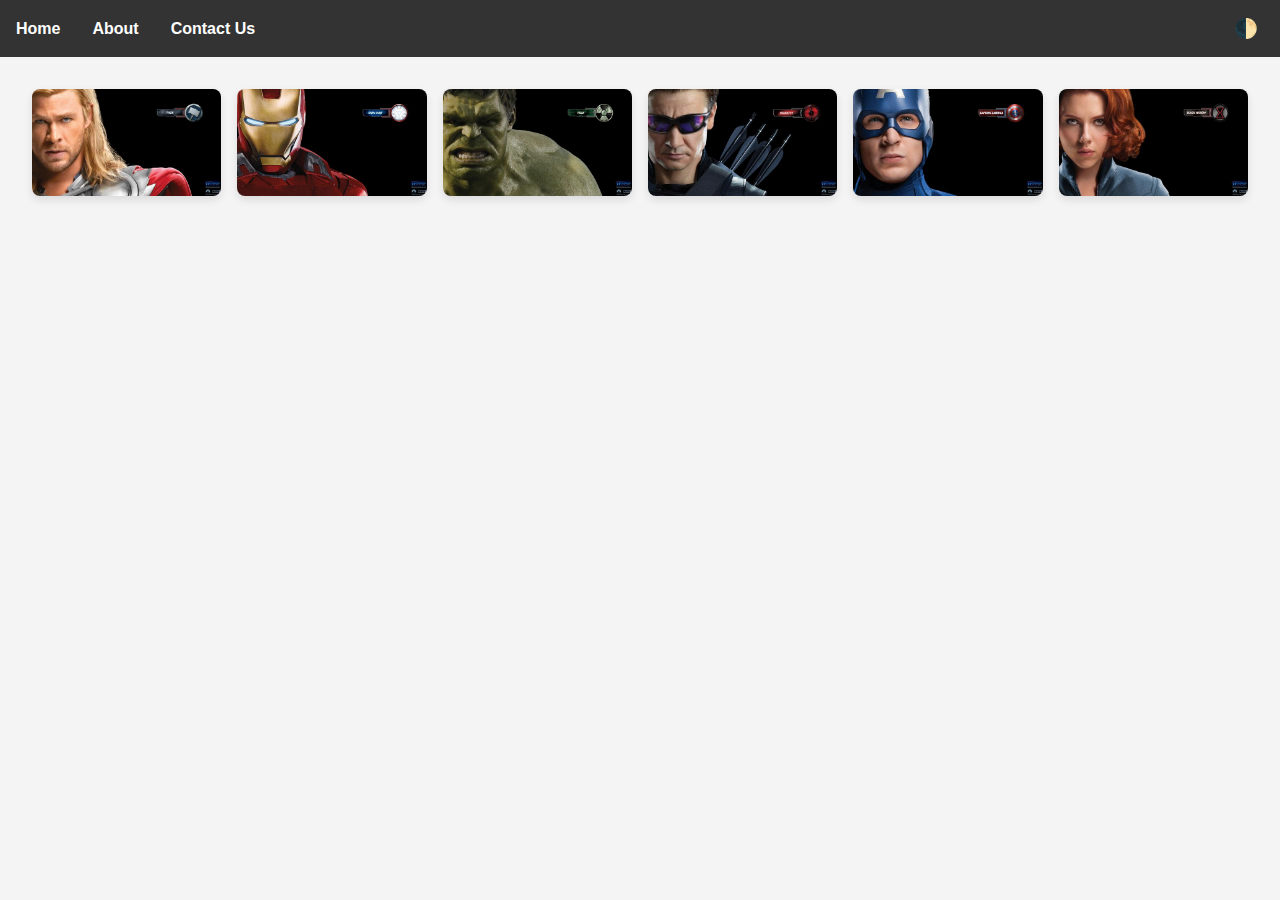
<file: index.html>
<!DOCTYPE html>
<html lang="en">
<head>
    <link rel="stylesheet" href="style.css">

    <meta charset="UTF-8">
    <meta name="viewport" content="width=device-width, initial-scale=1.0">
    <title>Avengers App</title>
</head>
<body>

    <nav id="menu">
        <ul>
          <li><a href="#">Home</a></li>  
          <li><a href="about.html">About</a></li>
          <li><a href="contact.html">Contact Us</a></li>
        </ul>
        <button id="darkModeToggle">🌓</button>
    </nav>



    <section class ="gallery">

        <a href="avengers-1.html"> <img src="images/avengers_01.jpg" alt="Avenger 1"/>  </a>
        <a href="avengers-2.html"> <img src="images/avengers_02.jpg" alt="Avenger 2"/> </a>  
        <a href="avengers-3.html"><img src="images/avengers_03.jpg" alt="Avenger 3"/></a> 
        <a href="avengers-4.html"><img src="images/avengers_04.jpg" alt="Avenger 4"/></a> 
        <a href="avengers-5.html"> <img src="images/avengers_05.jpg" alt="Avenger 5"/></a>
        <a href="avengers-6.html"><img src="images/avengers_06.jpg" alt="Avenger 6"/></a>


    </section>
    <script src="script.js">

    </script>
</body>
</html>
</file>
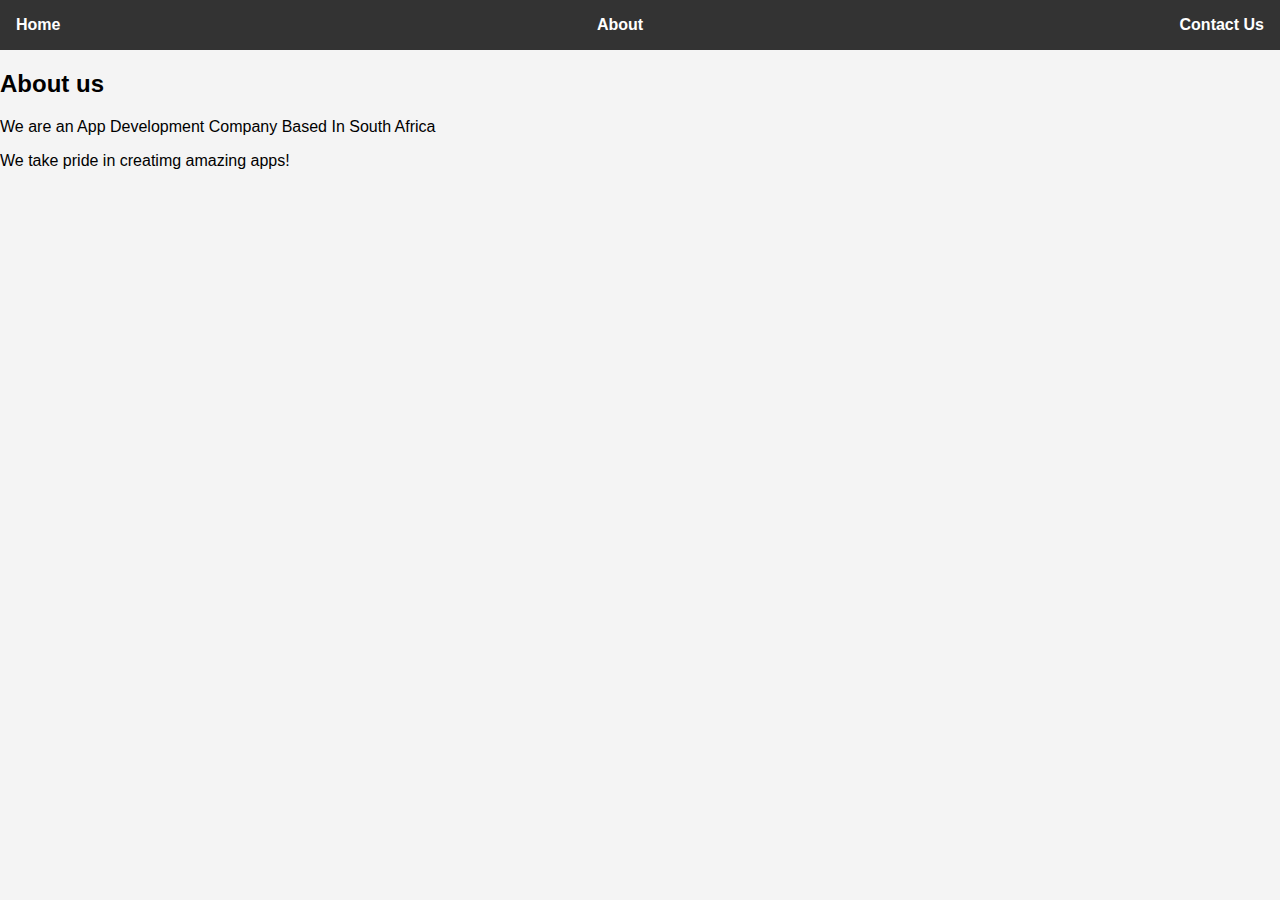
<file: about.html>
<!DOCTYPE html>
<html lang="en">
<head>
    <link rel="stylesheet" href="style.css">

    <meta charset="UTF-8">
    <meta name="viewport" content="width=device-width, initial-scale=1.0">
    <title>Avengers App</title>
</head>
<body>
    <div id="menu">
        <a href="#">Home</a>
        <a href="about.html">About</a>
        <a href="contact.html">Contact Us</a>
        </div>
    <h2>
        About us
    </h2>
    
   <p>
    We are an App Development Company Based In South Africa
   </p>
   <p>
    We take pride in creatimg amazing apps!
   </p>
</body>
</html>
</file>
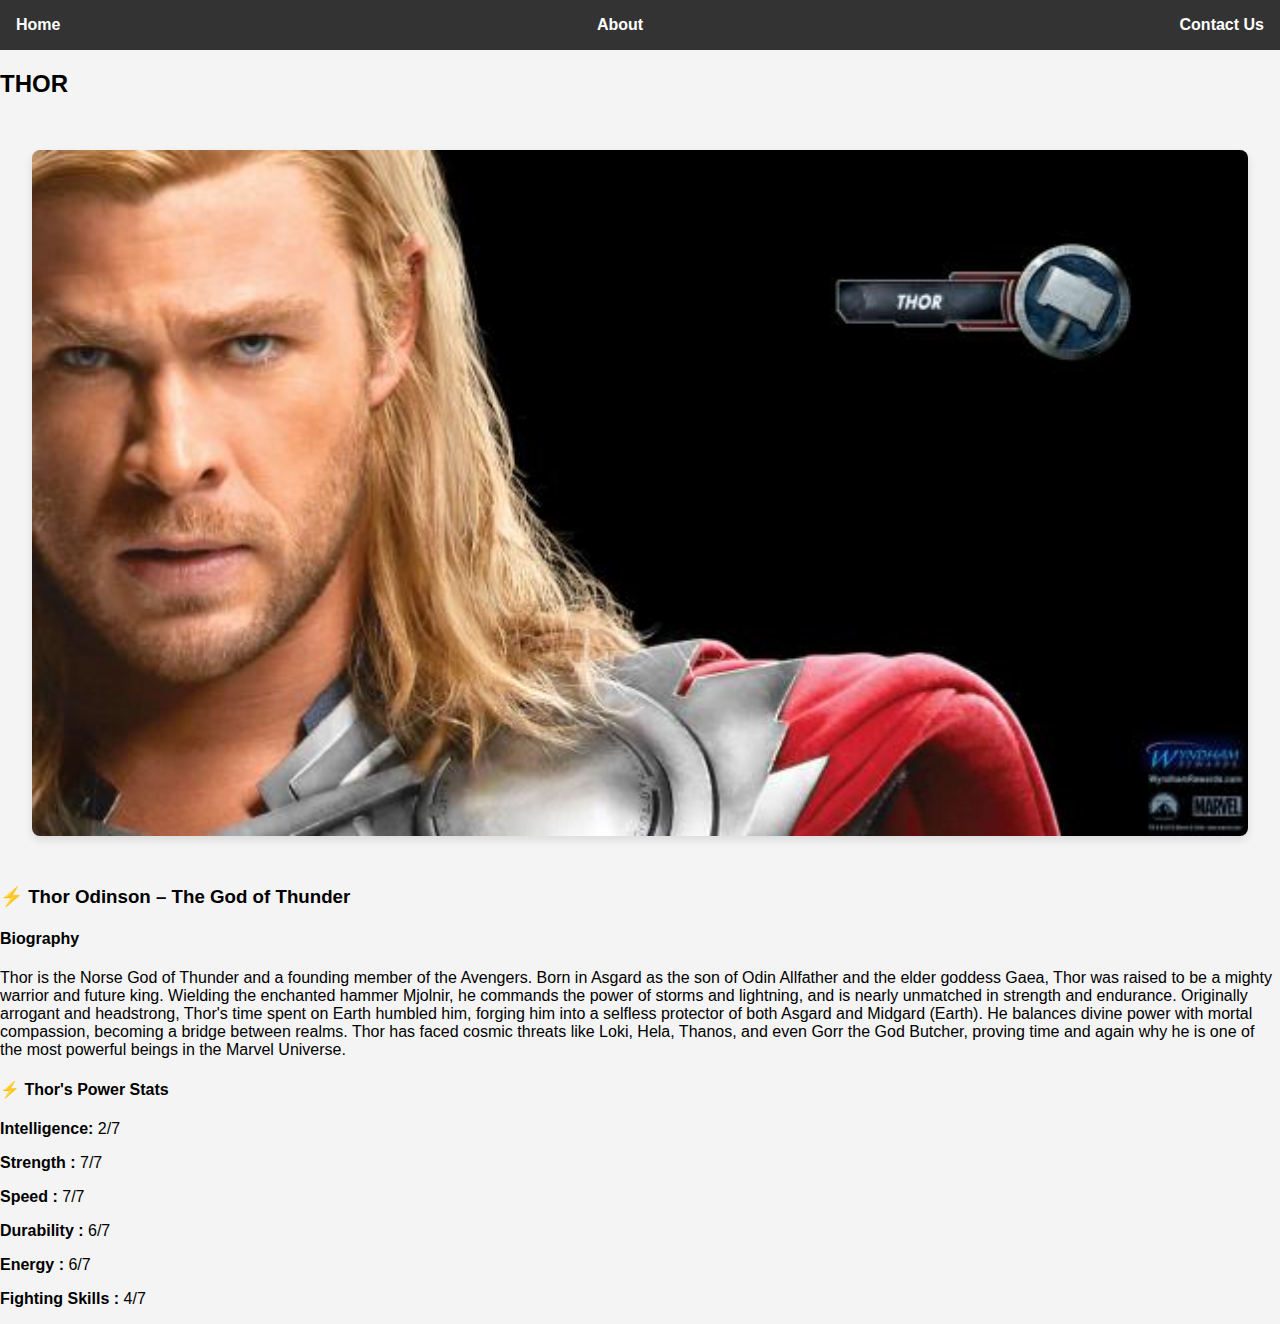
<file: avengers-1.html>
<!DOCTYPE html>
<html lang="en">
<head>
    <link rel="stylesheet" href="style.css">

    <meta charset="UTF-8">
    <meta name="viewport" content="width=device-width, initial-scale=1.0">
    <title>Avengers App</title>
</head>
<body>
    <div id="menu">
        <a href="#">Home</a>
        <a href="about.html">About</a>
        <a href="contact.html">Contact Us</a>
            </div>
    <h2>
        THOR
    </h2>
    <div class ="gallery">

        <img src="images/avengers_01.jpg"/>
        

    </div>
    <h3>
        ⚡ Thor Odinson – The God of Thunder
    </h3>
    <h4>
        Biography 
    </h4>


    <p>
Thor is the Norse God of Thunder and a founding member of the Avengers. Born in Asgard as the son of Odin Allfather and the elder goddess Gaea, Thor was raised to be a mighty warrior and future king. Wielding the enchanted hammer Mjolnir, he commands the power of storms and lightning, and is nearly unmatched in strength and endurance.

Originally arrogant and headstrong, Thor's time spent on Earth humbled him, forging him into a selfless protector of both Asgard and Midgard (Earth). He balances divine power with mortal compassion, becoming a bridge between realms.

Thor has faced cosmic threats like Loki, Hela, Thanos, and even Gorr the God Butcher, proving time and again why he is one of the most powerful beings in the Marvel Universe.    </p>

    <h4>
        ⚡ Thor's Power Stats
    </h4>

    <p> <b> Intelligence: </b> 2/7 </p>
    <p> <b>Strength :</b> 7/7 </p>
    <p> <b>Speed : </b>7/7</p>
    <p><b>Durability :</b> 6/7 </p>
    <p><b>Energy :</b> 6/7</p>
    <p><b>Fighting Skills : </b>4/7  </p>
</body>
</html>
</file>
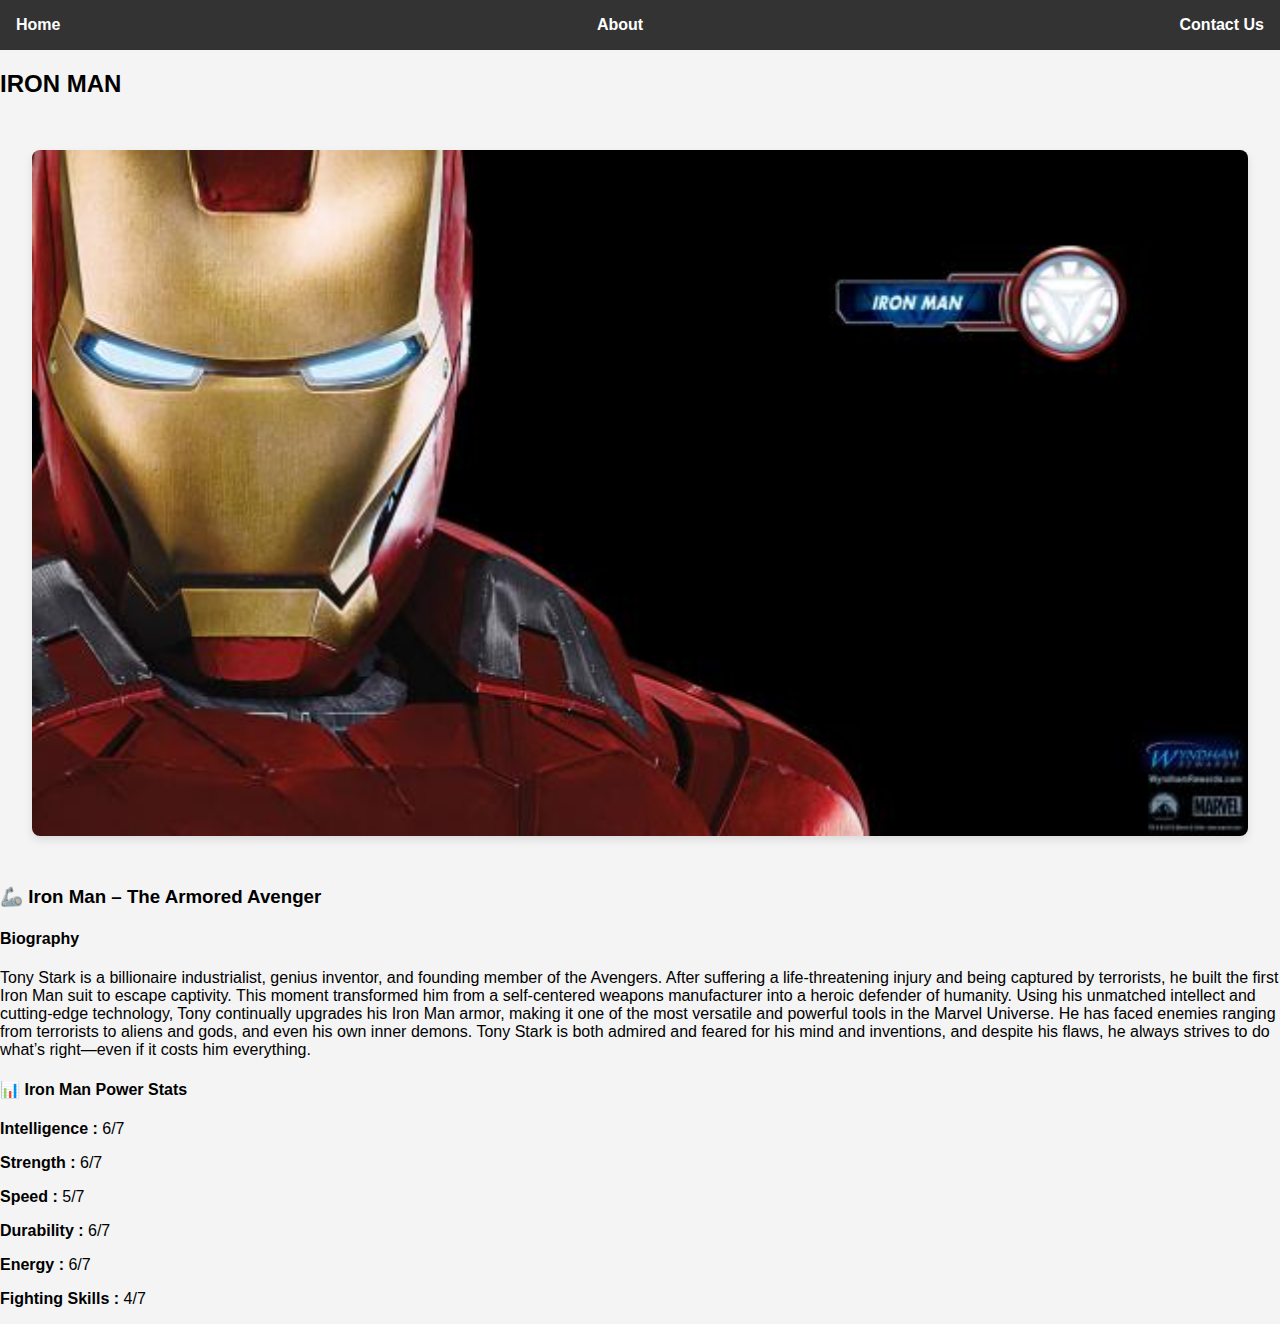
<file: avengers-2.html>
<!DOCTYPE html>
<html lang="en">
<head>
    <link rel="stylesheet" href="style.css">

    <meta charset="UTF-8">
    <meta name="viewport" content="width=device-width, initial-scale=1.0">
    <title>Avengers App</title>
</head>
<body>
    <div id="menu">
        <a href="#">Home</a>
        <a href="about.html">About</a>
        <a href="contact.html">Contact Us</a>
            </div>
    <h2>
        IRON MAN
    </h2>
    <div class ="gallery">

        <img src="images/avengers_02.jpg"/>
        

    </div>
    <h3>
        🦾 Iron Man – The Armored Avenger
    </h3>
    <h4>
        Biography 
    </h4>


    <p>
        Tony Stark is a billionaire industrialist, genius inventor, and founding member of the Avengers. After suffering a life-threatening injury and being captured by terrorists, he built the first Iron Man suit to escape captivity. This moment transformed him from a self-centered weapons manufacturer into a heroic defender of humanity.

        Using his unmatched intellect and cutting-edge technology, Tony continually upgrades his Iron Man armor, making it one of the most versatile and powerful tools in the Marvel Universe. He has faced enemies ranging from terrorists to aliens and gods, and even his own inner demons.
        
        Tony Stark is both admired and feared for his mind and inventions, and despite his flaws, he always strives to do what’s right—even if it costs him everything.
    <h4>
        📊 Iron Man Power Stats
    </h4>

    <p> <b> Intelligence :</b> 6/7 </p>
    <p><b>Strength :</b>  6/7 </p>
    <p> <b>Speed :</b> 5/7</p>
    <p><b>Durability : </b>6/7 </p>
    <p><b>Energy : </b>6/7</p>
    <p><b>Fighting Skills : </b>4/7  </p>
</body>
</html>
</file>
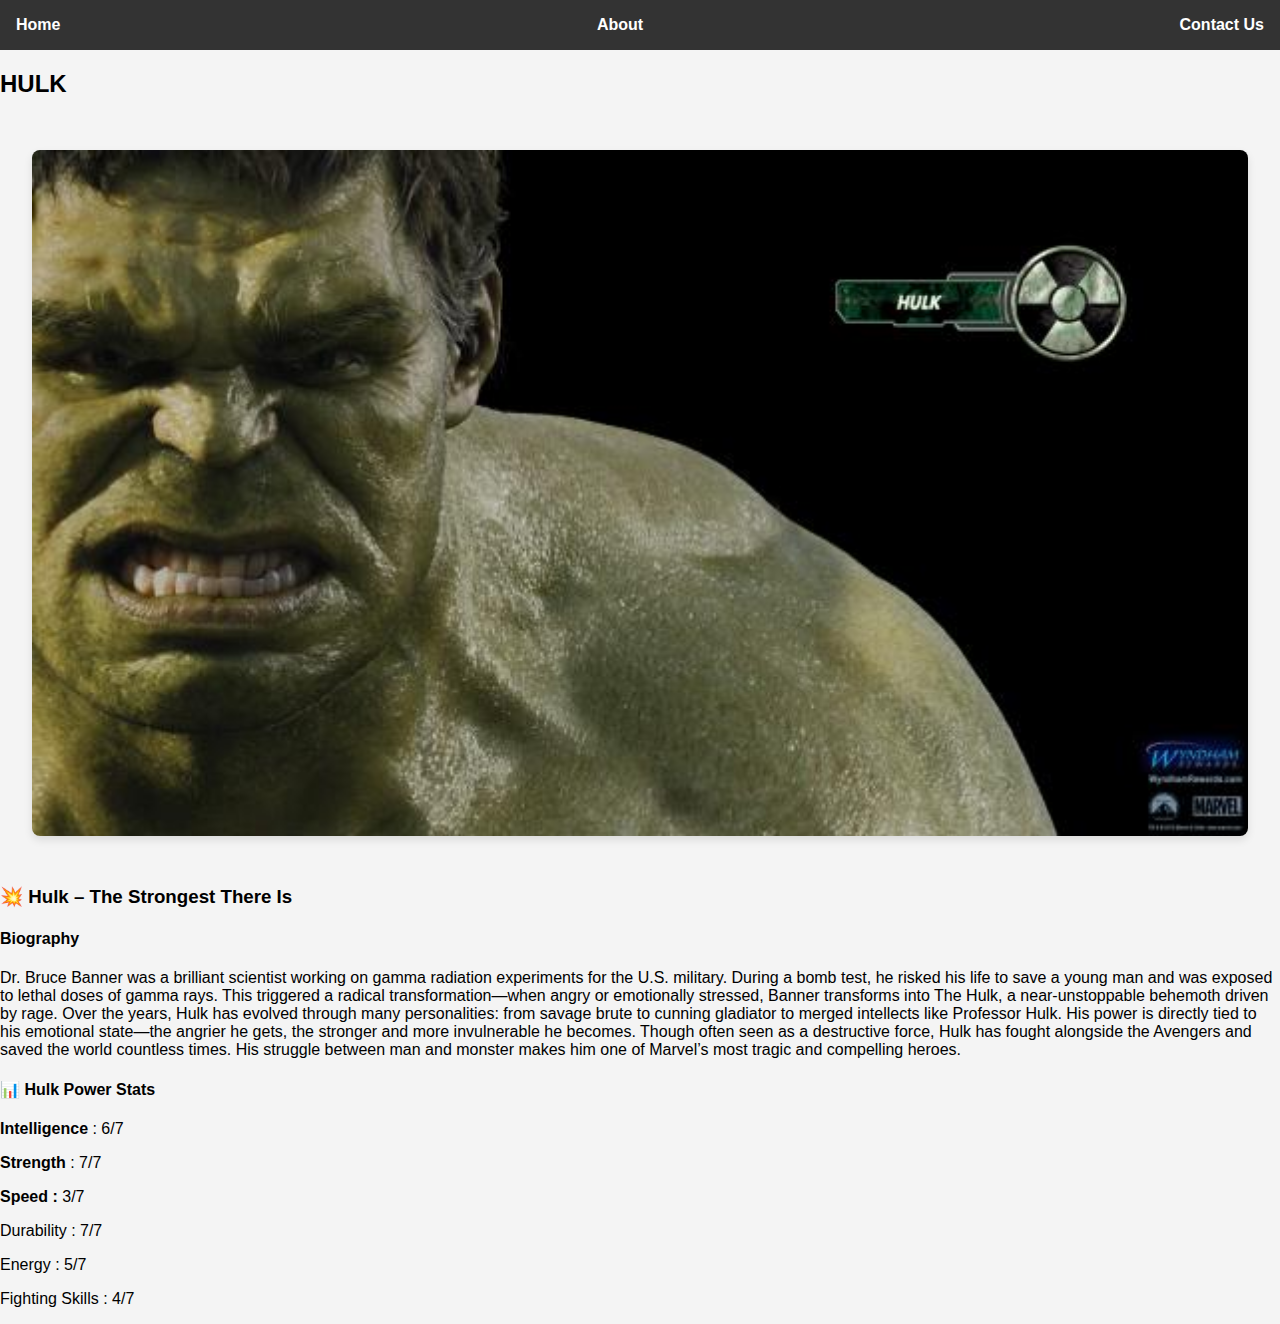
<file: avengers-3.html>
<!DOCTYPE html>
<html lang="en">
<head>
    <link rel="stylesheet" href="style.css">

    <meta charset="UTF-8">
    <meta name="viewport" content="width=device-width, initial-scale=1.0">
    <title>Avengers App</title>
</head>
<body>
    <div id="menu">
        <a href="#">Home</a>
        <a href="about.html">About</a>
        <a href="contact.html">Contact Us</a>
            </div>
    <h2>
        HULK
    </h2>
    <div class ="gallery">

        <img src="images/avengers_03.jpg"/>
        

    </div>
    <h3>
        💥 Hulk – The Strongest There Is
    </h3>
    <h4>
        Biography 
    </h4>


    <p>
        Dr. Bruce Banner was a brilliant scientist working on gamma radiation experiments for the U.S. military. During a bomb test, he risked his life to save a young man and was exposed to lethal doses of gamma rays. This triggered a radical transformation—when angry or emotionally stressed, Banner transforms into The Hulk, a near-unstoppable behemoth driven by rage.

        Over the years, Hulk has evolved through many personalities: from savage brute to cunning gladiator to merged intellects like Professor Hulk. His power is directly tied to his emotional state—the angrier he gets, the stronger and more invulnerable he becomes.
        
        Though often seen as a destructive force, Hulk has fought alongside the Avengers and saved the world countless times. His struggle between man and monster makes him one of Marvel’s most tragic and compelling heroes.
    <h4>
        📊 Hulk Power Stats
    </h4>

    <p> <b>Intelligence </b> : 6/7 </p>
    <p> <b>Strength</b> : 7/7 </p>
    <p> <b>Speed :</b> 3/7</p>
    <p>Durability : 7/7 </p>
    <p>Energy : 5/7</p>
    <p>Fighting Skills : 4/7  </p>
</body>
</html>
</file>
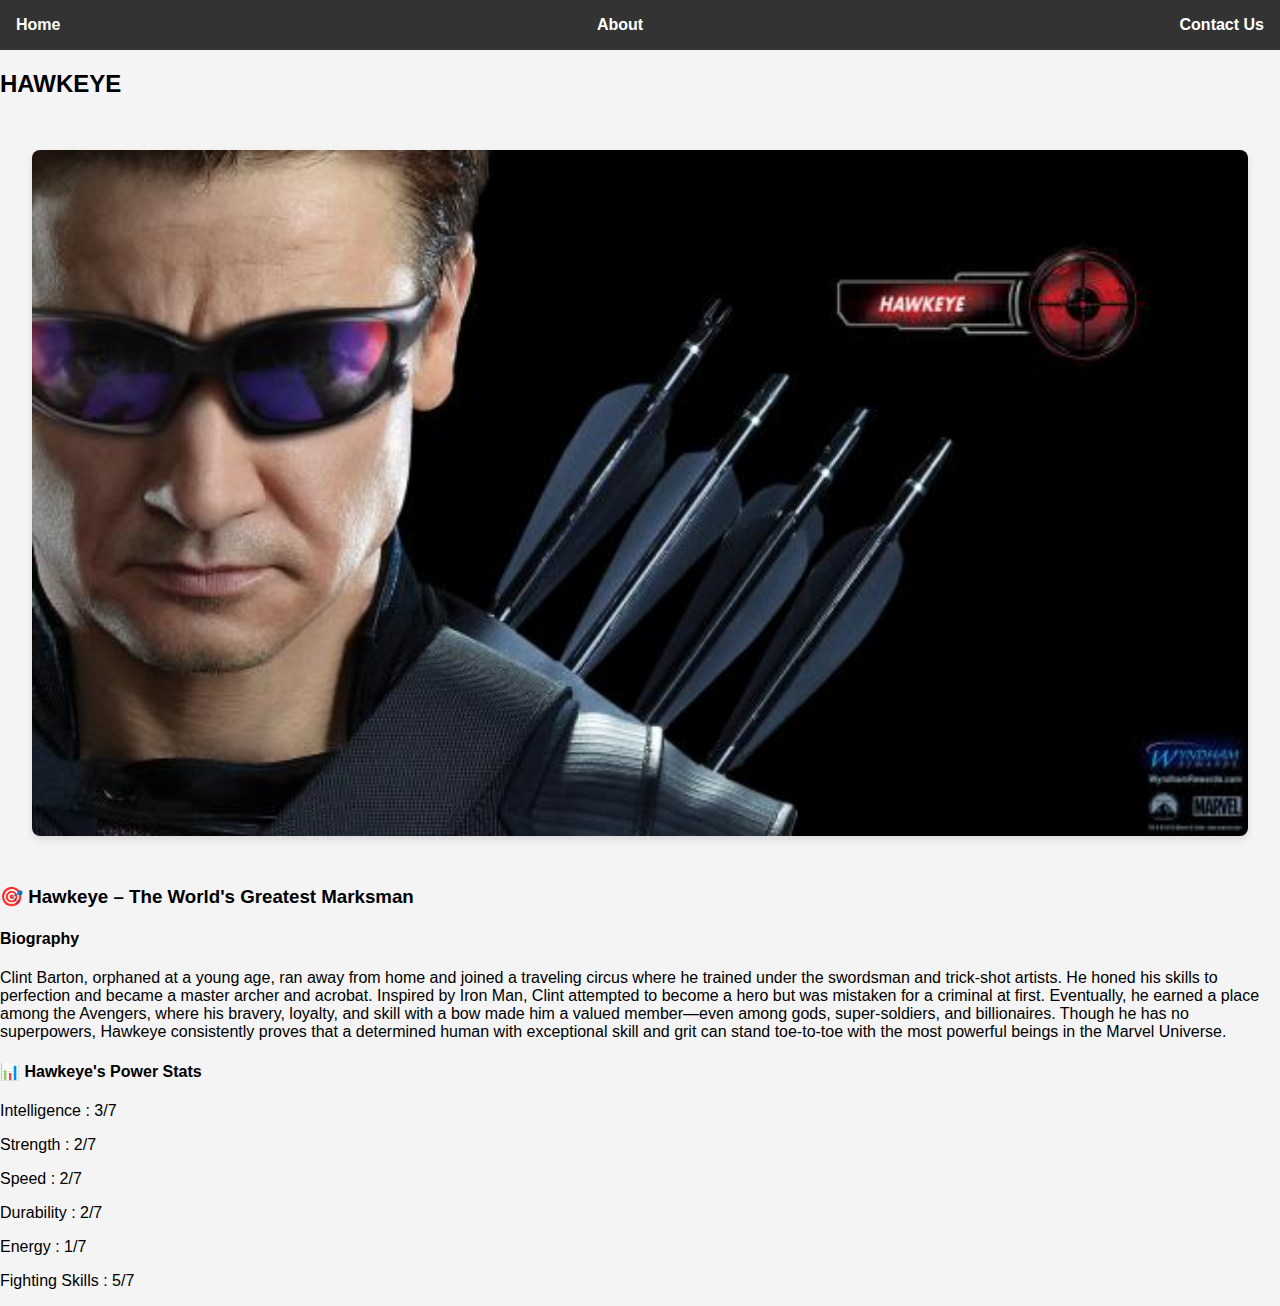
<file: avengers-4.html>
<!DOCTYPE html>
<html lang="en">
<head>
    <link rel="stylesheet" href="style.css">

    <meta charset="UTF-8">
    <meta name="viewport" content="width=device-width, initial-scale=1.0">
    <title>Avengers App</title>
</head>
<body>
    <div id="menu">
        <a href="#">Home</a>
        <a href="about.html">About</a>
        <a href="contact.html">Contact Us</a>
            </div>
    <h2>
        HAWKEYE
    </h2>
    <div class ="gallery">

        <img src="images/avengers_04.jpg"/>
        

    </div>
    <h3>
        🎯 Hawkeye – The World's Greatest Marksman
    </h3>
    <h4>
        Biography 
    </h4>


    <p>
        Clint Barton, orphaned at a young age, ran away from home and joined a traveling circus where he trained under the swordsman and trick-shot artists. He honed his skills to perfection and became a master archer and acrobat. Inspired by Iron Man, Clint attempted to become a hero but was mistaken for a criminal at first.

Eventually, he earned a place among the Avengers, where his bravery, loyalty, and skill with a bow made him a valued member—even among gods, super-soldiers, and billionaires.

Though he has no superpowers, Hawkeye consistently proves that a determined human with exceptional skill and grit can stand toe-to-toe with the most powerful beings in the Marvel Universe.
    <h4>
        📊 Hawkeye's Power Stats
    </h4>

    <p>  Intelligence : 3/7 </p>
    <p> Strength : 2/7 </p>
    <p> Speed : 2/7</p>
    <p>Durability : 2/7 </p>
    <p>Energy : 1/7</p>
    <p>Fighting Skills : 5/7  </p>
</body>
</html>
</file>
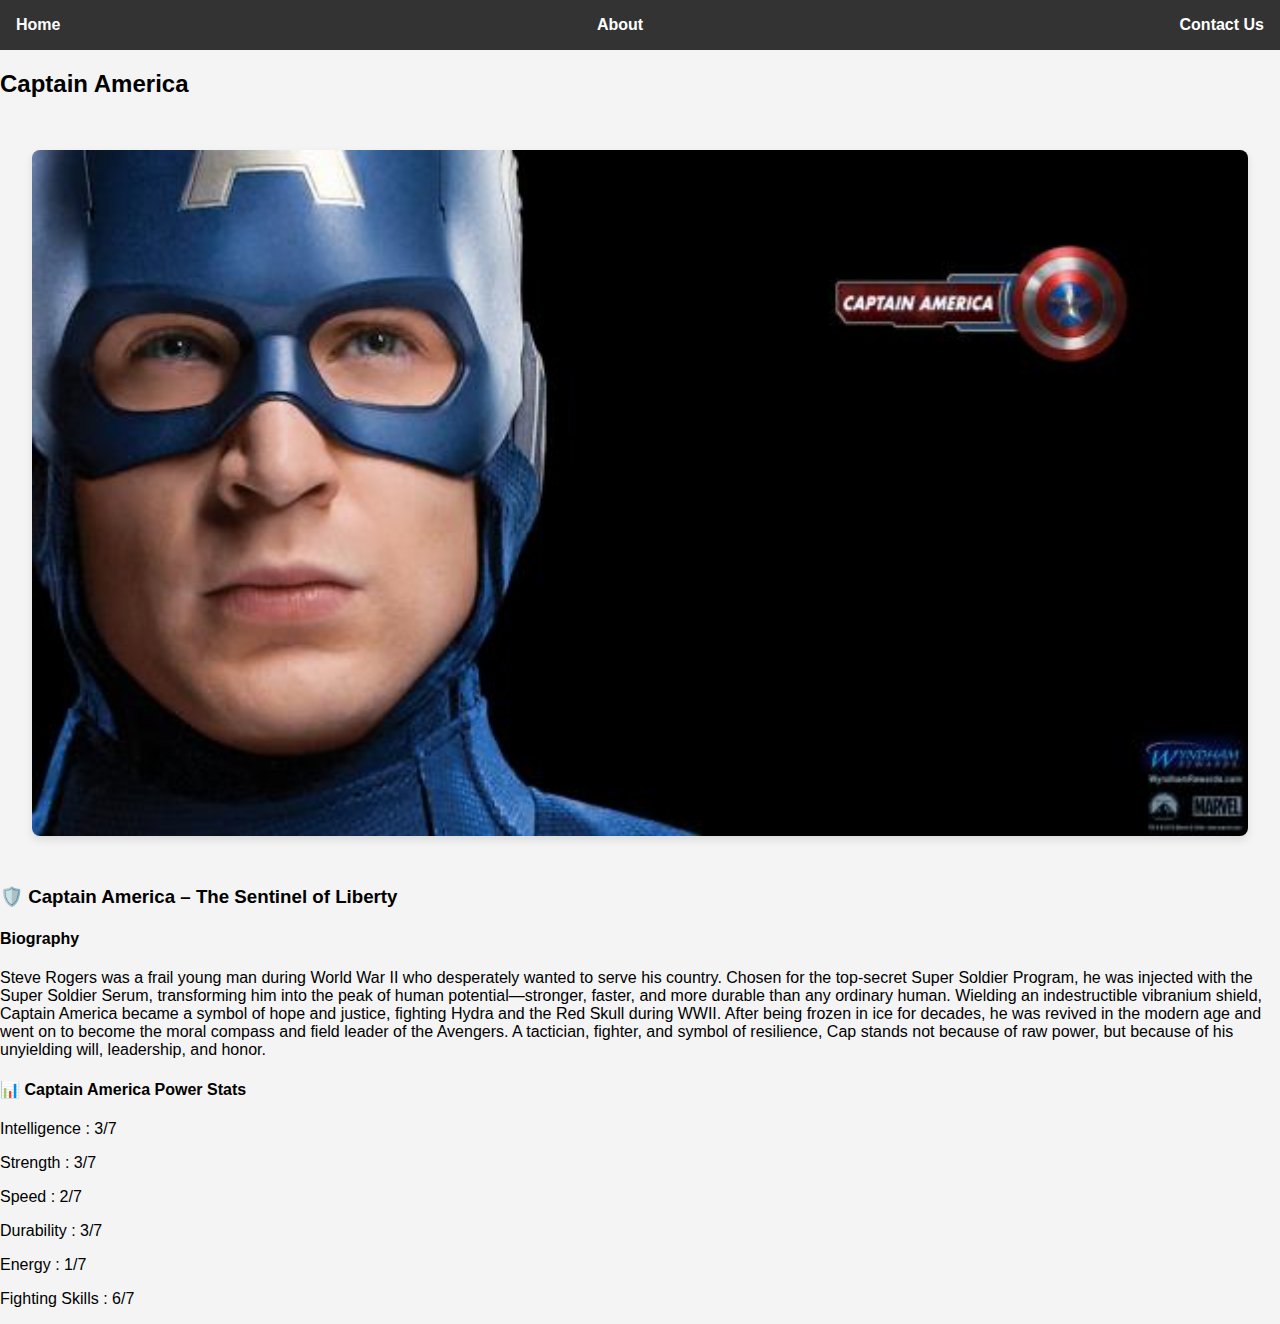
<file: avengers-5.html>
<!DOCTYPE html>
<html lang="en">
<head>
    <link rel="stylesheet" href="style.css">

    <meta charset="UTF-8">
    <meta name="viewport" content="width=device-width, initial-scale=1.0">
    <title>Avengers App</title>
</head>
<body>
    <div id="menu">
        <a href="#">Home</a>
        <a href="about.html">About</a>
        <a href="contact.html">Contact Us</a>
            </div>
    <h2>
       Captain America
    </h2>
    <div class ="gallery">

        <img src="images/avengers_05.jpg"/>
        

    </div>
    <h3>
        🛡️ Captain America – The Sentinel of Liberty
    </h3>
    <h4>
        Biography 
    </h4>
    <p>
        Steve Rogers was a frail young man during World War II who desperately wanted to serve his country. Chosen for the top-secret Super Soldier Program, he was injected with the Super Soldier Serum, transforming him into the peak of human potential—stronger, faster, and more durable than any ordinary human.

Wielding an indestructible vibranium shield, Captain America became a symbol of hope and justice, fighting Hydra and the Red Skull during WWII. After being frozen in ice for decades, he was revived in the modern age and went on to become the moral compass and field leader of the Avengers.

A tactician, fighter, and symbol of resilience, Cap stands not because of raw power, but because of his unyielding will, leadership, and honor.

    </p>

<h4>
    📊 Captain America Power Stats
</h4>
       
   

    <p>  Intelligence : 3/7 </p>
    <p> Strength : 3/7 </p>
    <p> Speed : 2/7</p>
    <p>Durability : 3/7 </p>
    <p>Energy : 1/7</p>
    <p>Fighting Skills : 6/7  </p>
</body>
</html>
</file>
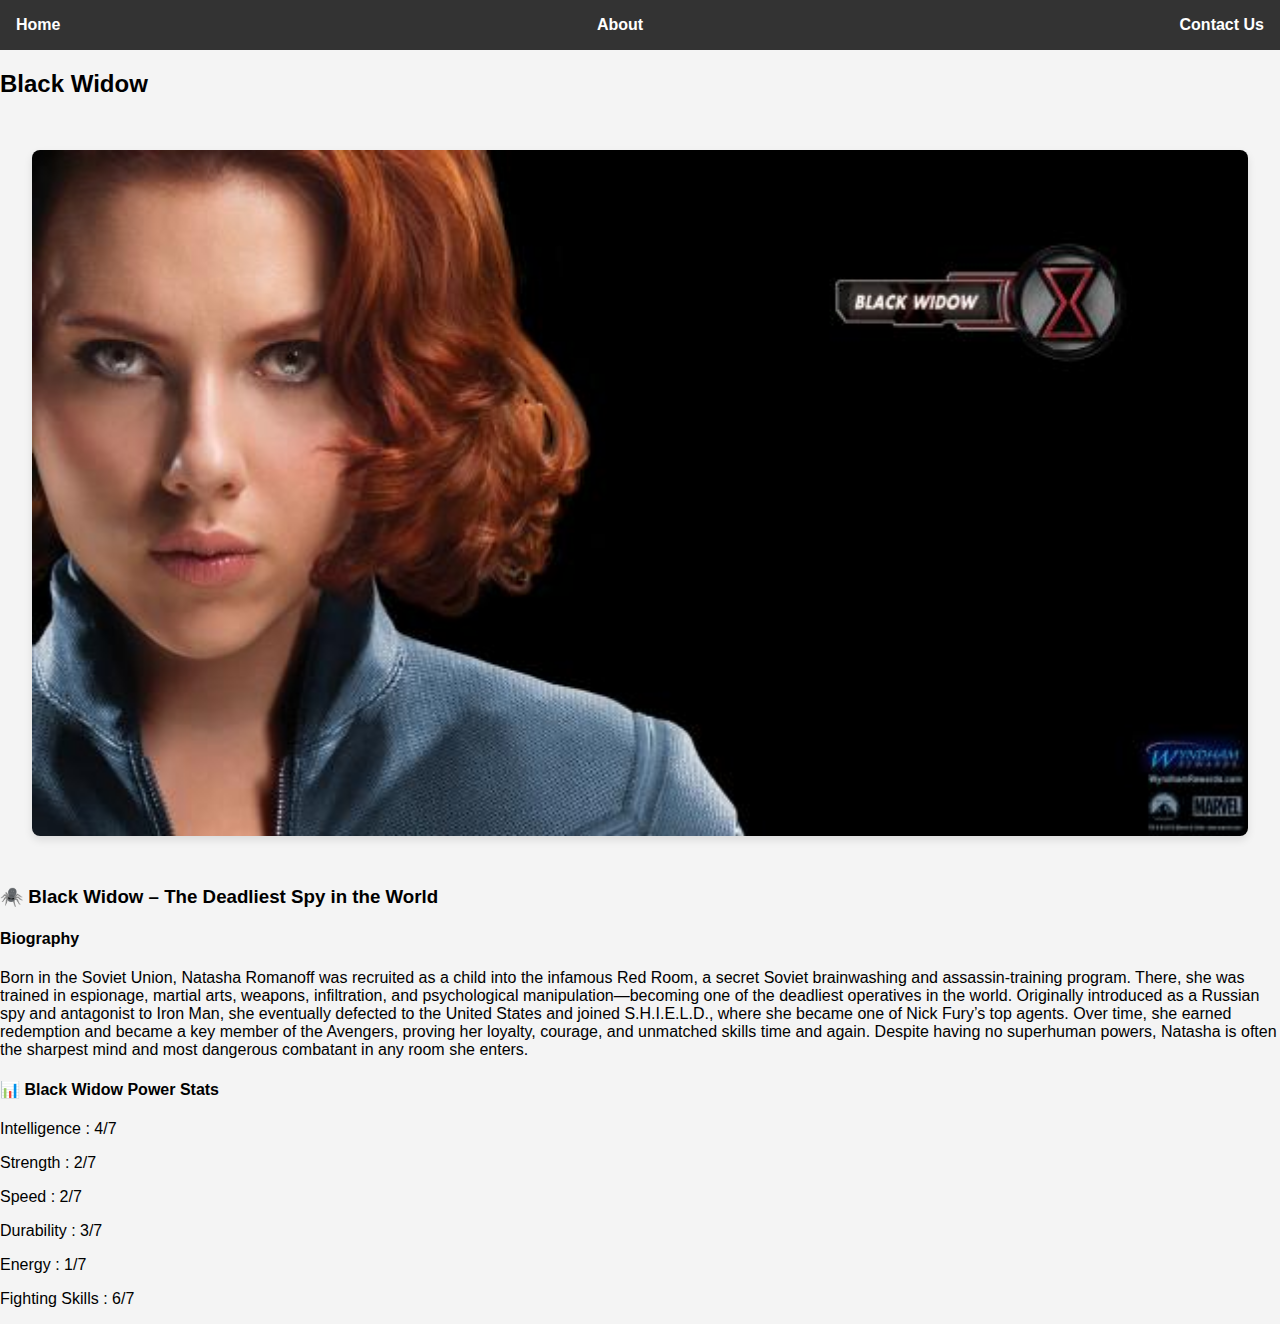
<file: avengers-6.html>
<!DOCTYPE html>
<html lang="en">
<head>
    <link rel="stylesheet" href="style.css">

    <meta charset="UTF-8">
    <meta name="viewport" content="width=device-width, initial-scale=1.0">
    <title>Avengers App</title>
</head>
<body>
    <div id="menu">
        <a href="#">Home</a>
        <a href="about.html">About</a>
        <a href="contact.html">Contact Us</a>
            </div>
    <h2>
       Black Widow
    </h2>
    <div class ="gallery">

        <img src="images/avengers_06.jpg"/>
        

    </div>
    <h3>
        🕷️ Black Widow – The Deadliest Spy in the World
    </h3>
    <h4>
        Biography 
    </h4>
    <p>
        Born in the Soviet Union, Natasha Romanoff was recruited as a child into the infamous Red Room, a secret Soviet brainwashing and assassin-training program. There, she was trained in espionage, martial arts, weapons, infiltration, and psychological manipulation—becoming one of the deadliest operatives in the world.

Originally introduced as a Russian spy and antagonist to Iron Man, she eventually defected to the United States and joined S.H.I.E.L.D., where she became one of Nick Fury’s top agents. Over time, she earned redemption and became a key member of the Avengers, proving her loyalty, courage, and unmatched skills time and again.

Despite having no superhuman powers, Natasha is often the sharpest mind and most dangerous combatant in any room she enters.

    </p>

<h4>
    📊 Black Widow Power Stats
</h4>
       
   

    <p>  Intelligence : 4/7 </p>
    <p> Strength : 2/7 </p>
    <p> Speed : 2/7</p>
    <p>Durability : 3/7 </p>
    <p>Energy : 1/7</p>
    <p>Fighting Skills : 6/7  </p>
</body>
</html>
</file>
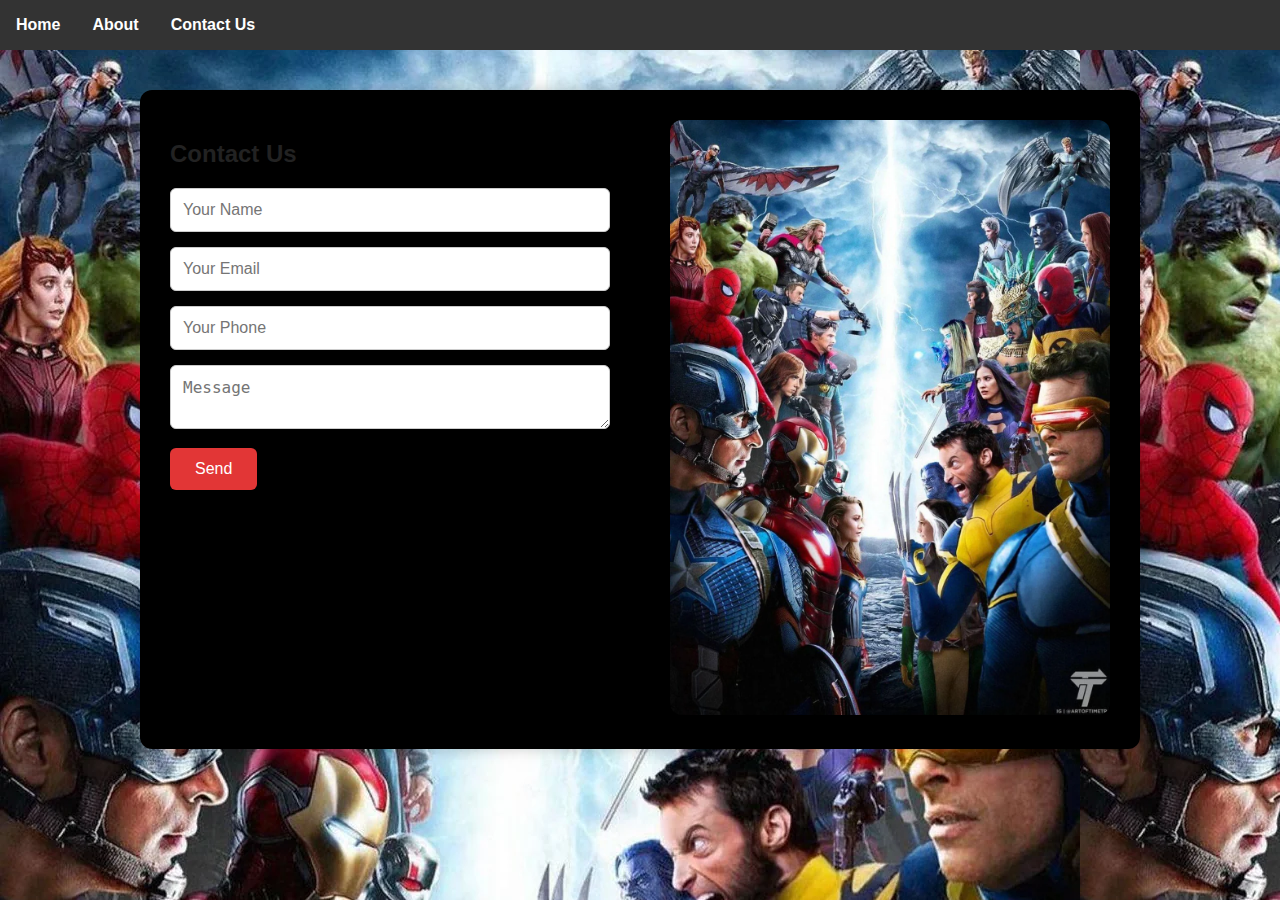
<file: contact.html>
<!DOCTYPE html>
<html lang="en">
<head>
  <meta charset="UTF-8" />
  <meta name="viewport" content="width=device-width, initial-scale=1.0"/>
  <title>Contact Us - Avengers App</title>
  <link rel="stylesheet" href="style.css" />
  <link rel="stylesheet" href="contactus.css" />
</head>
<body>
  <nav id="menu">
    <ul>
      <li><a href="index.html">Home</a></li>  
      <li><a href="about.html">About</a></li>
      <li><a href="contact.html">Contact Us</a></li>
    </ul>
    
  </nav>

  <section class="contact-section">
    <div class="contact-box">
      <div class="contact-left">
        <h2>Contact Us</h2>
        <form>
          <input type="text" class="field" placeholder="Your Name" required />
          <input type="email" class="field" placeholder="Your Email" required />
          <input type="text" class="field" placeholder="Your Phone" />
          <textarea class="field" placeholder="Message" required></textarea>
          <button type="submit" class="btn">Send</button>
        </form>
      </div>
      <div class="contact-right">
        <img src="images/avengers.jpg " alt="Avengers Contact" />
      </div>
    </div>
  </section>
</body>
</html>
</file>
<file: style.css>
:root {
    --bg-color: #f4f4f4;
    --text-color: #000;
    --nav-bg: #333;
    --link-color: white;
    --card-shadow: rgba(0, 0, 0, 0.1);
}

body.dark-mode {
    --bg-color: #121212;
    --text-color: #fff;
    --nav-bg: #1f1f1f;
    --link-color: #90caf9;
    --card-shadow: rgba(255, 255, 255, 0.1);
}

body {
    font-family: Arial, sans-serif;
    margin: 0;
    padding: 0;
    background: var(--bg-color);
    color: var(--text-color);
    transition: background 0.3s ease, color 0.3s ease;
}

#menu {
    background-color: var(--nav-bg);
    padding: 1em;
    display: flex;
    justify-content: space-between;
    align-items: center;
}

#menu ul {
    list-style: none;
    display: flex;
    gap: 2em;
    margin: 0;
    padding: 0;
}

#menu a {
    color: var(--link-color);
    text-decoration: none;
    font-weight: bold;
}

#darkModeToggle {
    background: none;
    border: none;
    color: var(--link-color);
    font-size: 1.2em;
    cursor: pointer;
}

.gallery {
    display: grid;
    grid-template-columns: repeat(auto-fit, minmax(150px, 1fr));
    gap: 1em;
    padding: 2em;
}

.gallery img {
    width: 100%;
    height: auto;
    border-radius: 8px;
    box-shadow: 0 4px 8px var(--card-shadow);
    transition: transform 0.3s ease, box-shadow 0.3s ease;
}

.gallery img:hover {
    transform: scale(1.05);
    box-shadow: 0 8px 16px var(--card-shadow);
}
</file>
<file: contactus.css>
body {
    margin: 0;
    font-family: Arial, sans-serif;
    background-color: #f4f4f4;
    background-image: url('images/avengers.jpg')
  }

 
  .contact-section {
    display: flex;
    justify-content: center;
    padding: 40px 20px;
  }
  
  .contact-box {
    background: black;
    display: flex;
    flex-wrap: wrap;
    width: 100%;
    max-width: 1000px;
    box-shadow: 0 0 15px rgba(0, 0, 0, 0.2);
    border-radius: 12px;
    overflow: hidden;
  }
  
  .contact-left,
  .contact-right {
    flex: 1 1 300px;
    padding: 30px;
  }
  
  .contact-left h2 {
    margin-bottom: 20px;
    color: #222;
  }
  
  .field {
    width: 100%;
    padding: 12px;
    margin-bottom: 15px;
    border: 1px solid #ccc;
    border-radius: 6px;
    box-sizing: border-box;
    font-size: 16px;
  }
  
  .btn {
    background-color: #e23636;
    color: white;
    border: none;
    padding: 12px 25px;
    border-radius: 6px;
    font-size: 16px;
    cursor: pointer;
    transition: background-color 0.3s ease;
  }
  
  .btn:hover {
    background-color: #c62828;
  }
  
  .contact-right img {
    width: 100%;
    height: auto;
    border-radius: 12px;
  }
  
  @media (max-width: 768px) {
    .contact-box {
      flex-direction: column;
    }
  
    .contact-right {
      order: -1;
      padding: 0;
    }
  }
</file>
